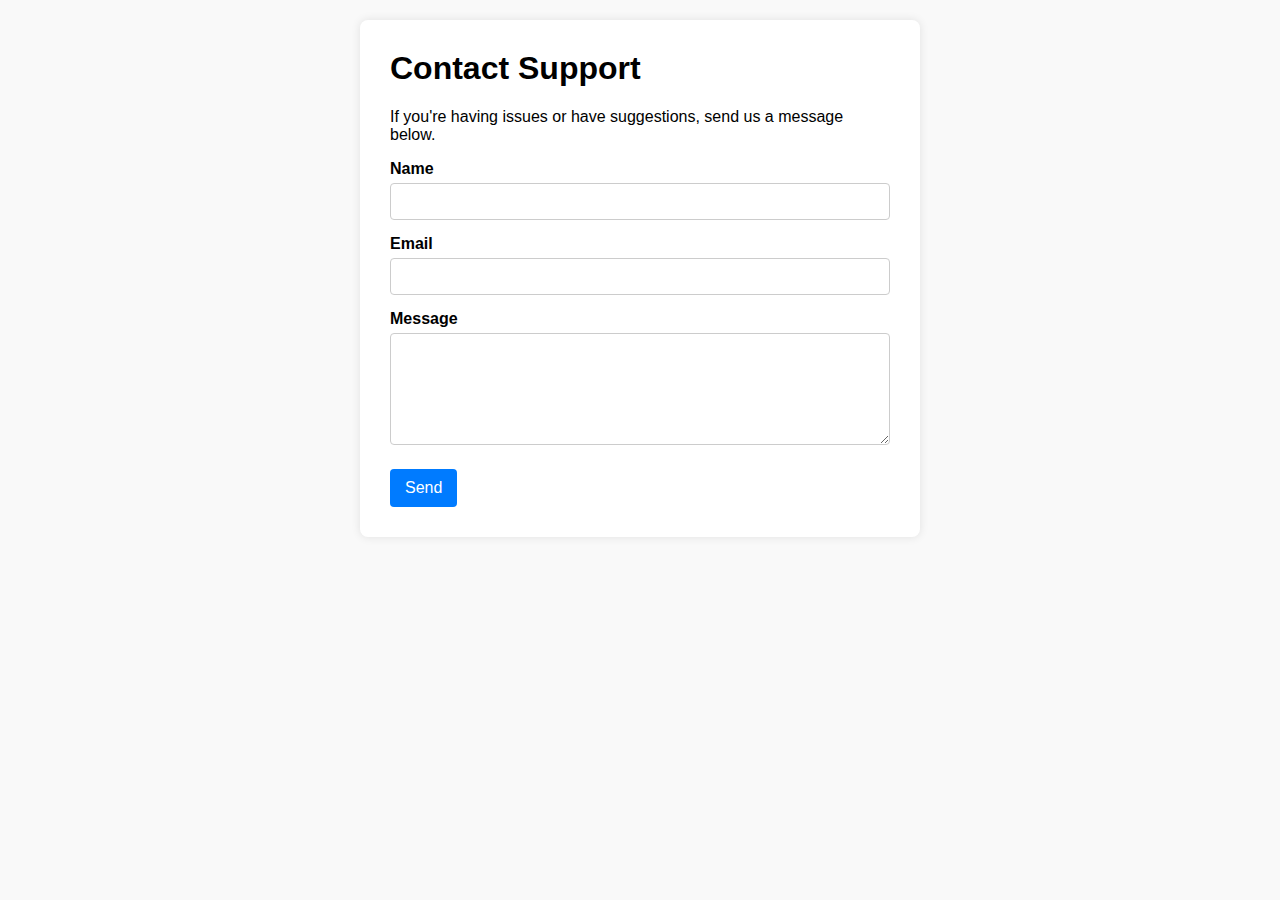
<file: support/index.html>
<!DOCTYPE html>
<html lang="en">
<head>
  <meta charset="UTF-8" />
  <meta name="viewport" content="width=device-width, initial-scale=1.0" />
  <title>Support - Video Speed Controller</title>
  <link rel="stylesheet" href="style.css" />
</head>
<body>
  <div class="container">
    <h1>Contact Support</h1>
    <p>If you're having issues or have suggestions, send us a message below.</p>

    <form id="supportForm">
      <label for="Name">Name</label>
      <input type="text" name="name" id="name" required />

      <label for="Email">Email</label>
      <input type="email" name="email" id="email" required />

      <label for="Message">Message</label>
      <textarea name="message" id="message" rows="6" required></textarea>

      <button type="submit">Send</button>
    </form>

    <div id="successMessage" style="display: none;">
      <p>✅ Message sent successfully! We'll get back to you soon.</p>
    </div>
  </div>

  <script>
    document.getElementById('supportForm').addEventListener('submit', function (e) {
      e.preventDefault();

      const form = e.target;
      const formData = new FormData(form);
      const data = Object.fromEntries(formData.entries());

      fetch('https://formspree.io/f/mpwpgrez', {
        method: 'POST',
        headers: { 'Content-Type': 'application/json' },
        body: JSON.stringify(data),
      })
      .then(response => {
        if (response.ok) {
          form.reset();
          form.style.display = 'none';
          document.getElementById('successMessage').style.display = 'block';
        } else {
          alert('❌ Something went wrong. Please try again later.');
        }
      })
      .catch(() => {
        alert('❌ There was a problem submitting the form.');
      });
    });
  </script>
</body>
</html>
</file>
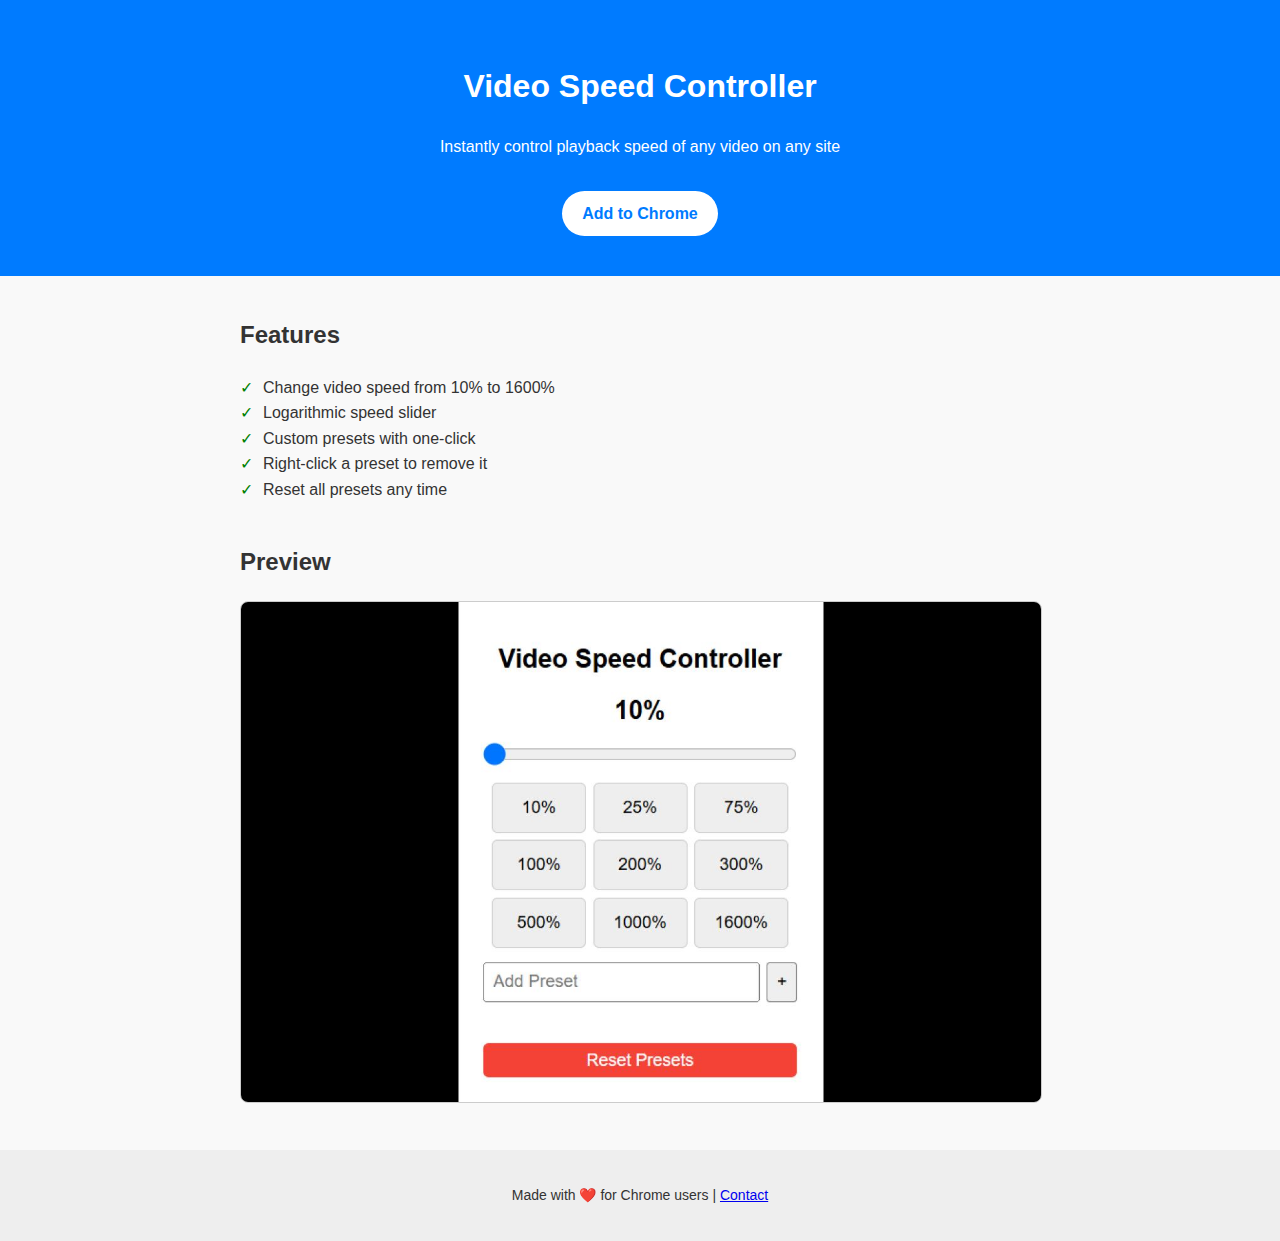
<file: extensions/video-speed-controller/index.html>
<!DOCTYPE html>
<html lang="en">
<head>
  <meta charset="UTF-8" />
  <meta name="viewport" content="width=device-width, initial-scale=1.0"/>
  <title>Video Speed Controller</title>
  <link rel="stylesheet" href="style.css" />
</head>
<body>
  <header>
    <h1>Video Speed Controller</h1>
    <p>Instantly control playback speed of any video on any site</p>
    <a href="https://chrome.google.com/webstore/detail/YOUR_EXTENSION_ID" class="install-btn" target="_blank">Add to Chrome</a>
  </header>

  <section class="features">
    <h2>Features</h2>
    <ul>
      <li>Change video speed from 10% to 1600%</li>
      <li>Logarithmic speed slider</li>
      <li>Custom presets with one-click</li>
      <li>Right-click a preset to remove it</li>
      <li>Reset all presets any time</li>
    </ul>
  </section>

  <section class="screenshot">
    <h2>Preview</h2>
    <img src="screenshot.jpg" alt="Extension UI Screenshot" />
  </section>

  <footer>
    <p>Made with ❤️ for Chrome users | <a href="/support">Contact</a></p>
  </footer>
</body>
</html>
</file>
<file: support/style.css>
body {
  font-family: Arial, sans-serif;
  background-color: #f9f9f9;
  margin: 0;
  padding: 20px;
}

.container {
  max-width: 500px;
  margin: auto;
  background: white;
  padding: 30px;
  border-radius: 8px;
  box-shadow: 0 0 10px rgba(0, 0, 0, 0.1);
}

h1 {
  margin-top: 0;
}

label {
  display: block;
  margin-top: 15px;
  margin-bottom: 5px;
  font-weight: bold;
}

input, textarea {
  width: 100%;
  padding: 10px;
  box-sizing: border-box;
  border: 1px solid #ccc;
  border-radius: 4px;
}

button {
  margin-top: 20px;
  padding: 10px 15px;
  font-size: 16px;
  background: #007bff;
  color: white;
  border: none;
  border-radius: 4px;
  cursor: pointer;
}

button:hover {
  background: #0056b3;
}

.success {
  text-align: center;
  font-size: 16px;
  margin-top: 20px;
  color: green;
}
</file>
<file: extensions/video-speed-controller/style.css>
body {
  margin: 0;
  font-family: sans-serif;
  background: #f9f9f9;
  color: #333;
  line-height: 1.6;
}

header {
  background: #007bff;
  color: white;
  padding: 40px 20px;
  text-align: center;
}

.install-btn {
  display: inline-block;
  margin-top: 15px;
  background: white;
  color: #007bff;
  padding: 10px 20px;
  border-radius: 25px;
  text-decoration: none;
  font-weight: bold;
  transition: background 0.3s;
}

.install-btn:hover {
  background: #e0e0e0;
}

.features, .screenshot {
  max-width: 800px;
  margin: 40px auto;
  padding: 0 20px;
}

.features ul {
  list-style: none;
  padding-left: 0;
}

.features li::before {
  content: "✓";
  color: green;
  margin-right: 10px;
}

.screenshot img {
  max-width: 100%;
  border: 1px solid #ccc;
  border-radius: 8px;
}

footer {
  text-align: center;
  padding: 20px;
  background: #eee;
  font-size: 14px;
}
</file>
